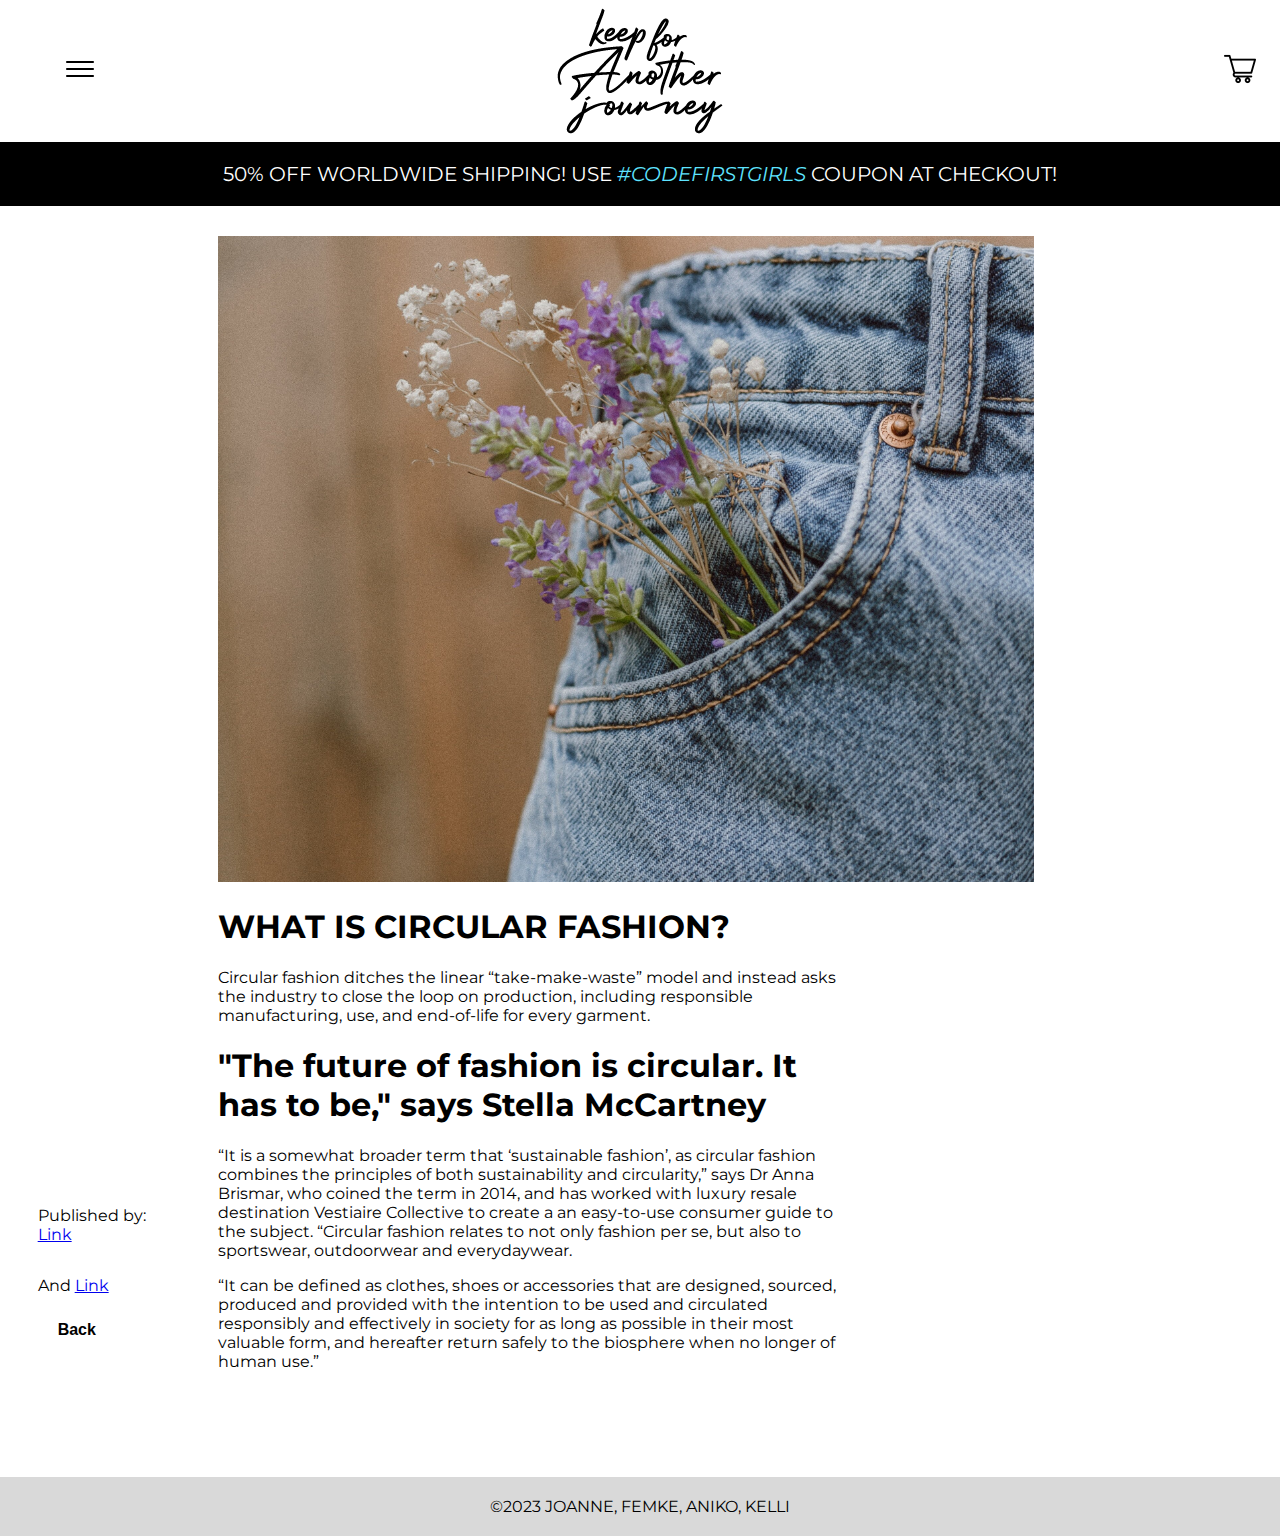
<file: circular_fashion/circular_fashion.html>
<!DOCTYPE html>
<html lang="en">

<head>
    <meta charset="UTF-8" />
    <meta http-equiv="X-UA-Compatible" content="IE=edge" />
    <meta name="viewport" content="width=device-width, initial-scale=1.0" />
    <title>FAKJ</title>
    <!-- CSS -->
    <link rel="stylesheet" href="./circular_fashion_style.css" />
    <!-- Google Fonts -->
    <link rel="preconnect" href="https://fonts.googleapis.com" />
    <link rel="preconnect" href="https://fonts.gstatic.com" crossorigin />
    <link
        href="https://fonts.googleapis.com/css2?family=Montserrat:ital,wght@0,200;0,300;0,600;0,700;0,800;0,900;1,200;1,300;1,400;1,600;1,700&display=swap"
        rel="stylesheet" />
</head>

<body>
       <!--Header, Navigation Bar, Dropdown Menu-->
    <header>
        <nav class="navbar">
          <!--Flexbox for navbar tags-->
          <!--Logo-->
          <ul class="symbols">
            <li class="hamburger">
              <!--Symbol for burger bar-->
              <img src="../assets/bar.png" alt="hamburger" />
              <div class="dropdown symbol">
                <!--Dropdown menu, display is changing on hover-->
                <div class="dropdown-menu max-width">
                  <!--container with styling-->
                  <div><a href="#">NEW </a></div>
                  <div class="border"></div>
                  <!--stripes between list tags-->
                  <div><a href="#">FIND YOUR STYLE </a></div>
                  <div class="border"></div>
                  <div><a href="#">TOPS </a></div>
                  <div class="border"></div>
                  <div><a href="#">TROUSERS </a></div>
                  <div class="border"></div>
                  <div><a href="#">DRESSES </a></div>
                  <div class="border"></div>
                  <div><a href="#">OUTERWEAR </a></div>
                  <div class="border"></div>
                  <div><a href="#">SHOES </a></div>
                  <div class="border"></div>
                  <div><a href="#">ACCESSORIES </a></div>
                  <div class="border"></div>
                  <div><a href="../about/about.html"> ABOUT US</a></div>
                </div>
              </div>
            </li>
          </ul>
          <a class="symbols" href="../desktop_home/index.html">
            <img
              class="KFAJ-logo"
              src="../assets/KFAJ-logo.png"
              alt="Keep For Another Journey logo" />
          </a>
          <ul class="symbols">
            <li>
              <!--Shopping cart-->
              <img src="../assets/shopping_cart.png" alt="shopping cart" />
            </li>
            <!--Shopping Cart-->
          </ul>
        </nav>
        <!--Coupon-->
        <div class="coupon">
            <span>50% OFF WORLDWIDE SHIPPING! USE <em>#CODEFIRSTGIRLS</em> COUPON AT CHECKOUT!</span>
        </div>
    </header>

    <main>
        <img id="circ-fash-img" src="../Images/circ_fash.jpeg" alt="Circular Fashion">
        <h1>WHAT IS CIRCULAR FASHION?</h1>
        <p>
            Circular fashion ditches the linear “take-make-waste” model and instead asks the industry to close the loop
            on production, including responsible manufacturing, use, and end-of-life for every garment.
        </p>

        <h1>
            "The future of fashion is circular. It has to be," says Stella McCartney
        </h1>

        <p>
            “It is a somewhat broader term that ‘sustainable fashion’, as circular fashion combines the principles of
            both sustainability and circularity,” says Dr Anna Brismar, who coined the term in 2014, and has worked with
            luxury resale destination Vestiaire Collective to create a an easy-to-use consumer guide to the subject.
            “Circular fashion relates to not only fashion per se, but also to sportswear, outdoorwear and everydaywear.
        </p>

        <p>
            “It can be defined as clothes, shoes or accessories that are designed, sourced, produced and provided with
            the intention to be used and circulated responsibly and effectively in society for as long as possible in
            their most valuable form, and hereafter return safely to the biosphere when no longer of human use.”
        </p>
    </main>

    <section>
        <p>Published by: <a href="https://goodonyou.eco/what-is-circular-fashion/">Link</a> </p>
        <p>And <a href="https://www.harpersbazaar.com/uk/fashion/a27189370/circular-fashion-definition/">Link</a> </p>
        <a href="../desktop_home/index.html"> <button>Back</button> </a>
    </section>

    <footer>©2023 JOANNE, FEMKE, ANIKO, KELLI</footer>
</body>
</file>
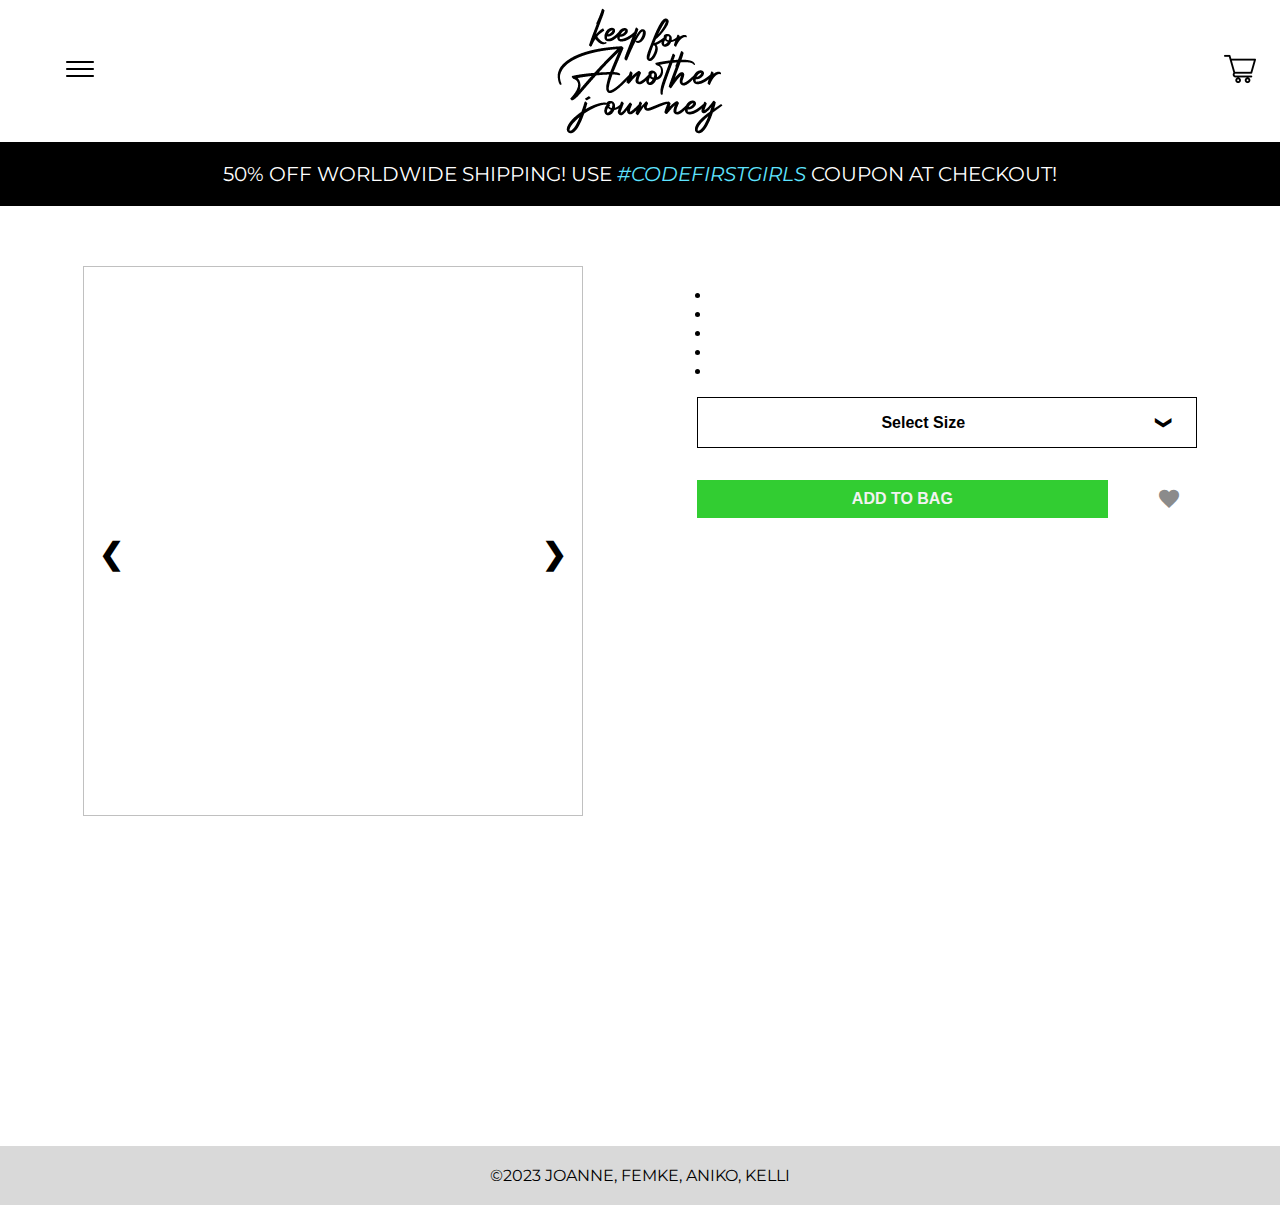
<file: desktop_home/productpage.html>
<!DOCTYPE html>
<html lang="en">

<head>
  <meta charset="UTF-8" />
  <meta http-equiv="X-UA-Compatible" content="IE=edge" />
  <meta name="viewport" content="width=device-width, initial-scale=1.0" />
  <title>Document</title>
  <!-- CSS -->
  <link rel="stylesheet" href="../desktop_home/style.css" />
  <!-- JavaScript -->
  <script src="./productpage_script.js" defer type="module"></script>
  <!-- Google Fonts -->
  <link rel="preconnect" href="https://fonts.googleapis.com" />
  <link rel="preconnect" href="https://fonts.gstatic.com" crossorigin />
  <link
    href="https://fonts.googleapis.com/css2?family=Montserrat:ital,wght@0,200;0,300;0,600;0,700;0,800;0,900;1,200;1,300;1,400;1,600;1,700&display=swap"
    rel="stylesheet" />
  <link rel="stylesheet"
    href="https://fonts.googleapis.com/css2?family=Material+Symbols+Outlined:opsz,wght,FILL,GRAD@20..48,100..700,0..1,-50..200" />
</head>

<body>
  <!--Header, Navigation Bar, Dropdown Menu-->
  <header>
    <nav class="navbar">
      <!--Flexbox for navbar tags-->
      <!--Logo-->
      <ul class="symbols">
        <li class="hamburger">
          <!--Symbol for burger bar-->
          <img src="../assets/bar.png" alt="hamburger" />
          <div class="dropdown symbol">
            <!--Dropdown menu, display is changing on hover-->
            <div class="dropdown-menu max-width">
              <!--container with styling-->
              <div><a href="#">NEW </a></div>
              <div class="border"></div>
              <!--stripes between list tags-->
              <div><a href="#">FIND YOUR STYLE </a></div>
              <div class="border"></div>
              <div><a href="#">TOPS </a></div>
              <div class="border"></div>
              <div><a href="#">TROUSERS </a></div>
              <div class="border"></div>
              <div><a href="#">DRESSES </a></div>
              <div class="border"></div>
              <div><a href="#">OUTERWEAR </a></div>
              <div class="border"></div>
              <div><a href="#">SHOES </a></div>
              <div class="border"></div>
              <div><a href="#">ACCESSORIES </a></div>
              <div class="border"></div>
              <div><a href="../about/about.html"> ABOUT US</a></div>
            </div>
          </div>
        </li>
      </ul>
      <a class="symbols" href="../desktop_home/index.html">
        <img class="KFAJ-logo" src="../assets/KFAJ-logo.png" alt="Keep For Another Journey logo" />
      </a>
      <ul class="symbols">
        <li>
          <!--Shopping cart-->
          <img src="../assets/shopping_cart.png" alt="shopping cart" />
        </li>
        <!--Shopping Cart-->
      </ul>
    </nav>
    <!--Coupon-->
    <div class="coupon">
      <span>50% OFF WORLDWIDE SHIPPING! USE <em>#CODEFIRSTGIRLS</em> COUPON AT CHECKOUT!</span>
    </div>
  </header>

  <section class="left">
    <div class="slideshow-box">
      <!-- Slideshow Container -->
      <div class="slideshow-container">
        <!-- Product Slide 1 -->
        <div class="product-slide">
          <img id="img-1" />
        </div>

        <!-- Product Slide 2 -->
        <div class="product-slide">
          <img id="img-2" />
        </div>

        <!-- Product Slide 3 -->
        <div class="product-slide">
          <img id="img-3" />
        </div>

        <!-- Product Slide 4 -->
        <div class="product-slide">
          <img id="img-4" />
        </div>

        <!-- Next and previous buttons -->
        <a class="prev">&#10094;</a>
        <a class="next">&#10095;</a>
      </div>
    </div>
  </section>

  <section class="right">
    <div class="product-info">
      <h2 id="product-name"></h2>
      <h3 id="product-price"></h3>
      <ul class="product-description">
        <li id="product-descr-1"></li>
        <li id="product-descr-2"></li>
        <li id="product-descr-3"></li>
        <li id="product-descr-4"></li>
        <li id="product-descr-5"></li>
      </ul>
      <!-- Dropdown Menu -->
      <div class="size-dropdown">
        <button class="size-dropbtn">
          Select Size <span class="dropbtn-arrow">&#10095;</span>
        </button>
        <div class="size-drop-content">
          <p class="dropdown-size">Small</p>
          <p class="dropdown-size">Medium</p>
          <p class="dropdown-size">Large</p>
          <p class="dropdown-size">XLarge</p>
        </div>
      </div>
      <div class="purchase-btn-container">
        <button class="purchase-btn">ADD TO BAG</button>
        <span class="material-symbols-outlined"> favorite </span>
      </div>
    </div>
  </section>

  <footer>©2023 JOANNE, FEMKE, ANIKO, KELLI</footer>
</body>

</html>
</file>
<file: circular_fashion/circular_fashion_style.css>
/************************************************************************/
/*Body*/
* {
    box-sizing: border-box;
    /* list-style-type: none; */
}

body {
    font-family: "Montserrat", sans-serif;
    display: grid;
    grid-template-columns: repeat(6, 1fr);
    grid-template-rows: repeat(5, auto);
    gap: 30px;
    margin: 0px;
}

@media screen and (max-width: 600px) {


    .navbar>ul {
        padding: 0px;
    }

    #circ-fash-img {
        width: 350px !important;
        height: 350px !important;
    }

    main {
        grid-column: 1 !important;
    }

    section {
        grid-row: 3 !important;
        grid-column: 1 !important;
    }

}

button {
    background-color: white;
    border: none;
    padding: 10px 20px;
    font-weight: bold;
    font-size: 1rem;
    transition-duration: 0.5s;
}

button:hover {
    background-color: black;
    color: white;
}

/************************************************************************/
/*Header*/
header {
    margin-bottom: auto;
    grid-row: 1;
    grid-column: 1 / span 6;
}

.navbar {
    display: flex;
    flex-direction: row;
    flex-wrap: wrap;
    justify-content: space-between;
    align-items: center;
    padding: 8px;
    width: auto;
    width: 100%;
}

.symbols {
    display: flex;
    flex-direction: row;
    list-style-type: none;
}

.symbols>li>img {
    width: 32px;
    height: 32px;
    margin: 1em;
    cursor: pointer;
}

.coupon {
    background-color: black;
    color: white;
    font-size: 20px;
    padding: 1em 0px 1em 0px;
    text-align: center;
}

em {
    color: rgb(95, 228, 255);
}

/************************************************************************/
/*Dropdown menu*/

.dropdown {
    position: absolute;
    top: 90px;
    left: 0px;
    display: none;
    width: 100%;
}

.dropdown-menu {
    display: flex;
    flex-direction: row;
    width: 100%;
    flex-wrap: nowrap;
    justify-content: space-around;
    font-size: 18px;
    height: 5.25em;
    text-align: center;
    padding: 2em 1em 2em 1em;
    z-index: 1;
    margin: 0px;
    background-color: white;
}

.dropdown-menu>div>a {
    text-decoration: none;
    color: black;
}

.border {
    border-right: 1px solid black;
}

.hamburger:hover .dropdown {
    display: block;
}

/************************************************************************/
/*Main*/

main {
    grid-row: 2;
    grid-column: 2/5;
}

section {
    grid-row: 2;
    grid-column: 1/2;
    display: flex;
    flex-direction: column;
    justify-content: end;
    margin: 20%;
}

#circ-fash-img {
    width: 816px;
    height: 646px;
    object-fit: cover;
}



/************************************************************************/
/*Footer*/
footer {
    grid-row: 5;
    grid-column: 1 / span 6;
    background-color: rgb(217, 217, 217, 100%);
    padding: 20px;
    position: relative;
    display: grid;
    justify-content: center;
}
</file>
<file: desktop_home/style.css>
/************************************************************************/
/*Body*/
* {
  box-sizing: border-box;
}

@media screen and (max-width: 600px) {
  .navbar>ul {
    padding: 0px;
  }

  .dropdown-menu {
    flex-wrap: wrap;
  }

  .shop-img {
    width: 408px !important;
  }

  .reversible-jacket-gif {
    width: 408px !important;
  }

  .circular-fashion-box>img {
    width: 408px !important;
  }

  .box-3 {
    grid-row: 3 !important;
    grid-column: 1 !important;
  }

  .box-4 {
    grid-row: 4 !important;
    grid-column: 1 !important;
  }

  .product-image {
    width: 300px !important;
    height: 200px !important;
  }

  .product-slide>img {
    width: 400px !important;
    height: 600px !important;
  }

  .right {
    grid-row: 4 !important;
    grid-column: 2/4 !important;
  }

}

body {
  font-family: "Montserrat", sans-serif;
  display: grid;
  grid-template-columns: repeat(6, 1fr);
  grid-template-rows: repeat(9, auto);
  gap: 30px;
  margin: 0px;
}

button {
  background-color: white;
  border: none;
  padding: 10px 20px;
  font-weight: bold;
  font-size: 1rem;
  transition-duration: 0.5s;
}

button:hover {
  background-color: black;
  color: white;
}

p {
  font-size: 18px;
}

.large-text {
  font-size: 50px;
  letter-spacing: 5px;
  text-align: center;
  margin: 10px 0 10px 0;
}

hr {
  border-style: solid;
}

/************************************************************************/
/*Header*/
header {
  margin-bottom: auto;
  grid-row: 1;
  grid-column: 1 / span 6;
}

.navbar {
  display: flex;
  flex-direction: row;
  flex-wrap: wrap;
  justify-content: space-between;
  align-items: center;
  padding: 8px;
  width: auto;
  width: 100%;
}

.symbols {
  display: flex;
  flex-direction: row;
  list-style-type: none;
}

.symbols>li>img {
  width: 32px;
  height: 32px;
  margin: 1em;
  cursor: pointer;
}

.coupon {
  background-color: black;
  color: white;
  font-size: 20px;
  padding: 1em 0px 1em 0px;
  text-align: center;
}

em {
  color: rgb(95, 228, 255);
}

/************************************************************************/
/*Dropdown menu*/

.dropdown {
  position: absolute;
  top: 90px;
  left: 0px;
  display: none;
  width: 100%;
}

.dropdown-menu {
  display: flex;
  flex-direction: row;
  width: 100%;
  flex-wrap: nowrap;
  justify-content: space-around;
  font-size: 18px;
  height: 5.25em;
  text-align: center;
  padding: 2em 1em 2em 1em;
  z-index: 1;
  margin: 0px;
  background-color: white;
}

.dropdown-menu>div>a {
  text-decoration: none;
  color: black;
}

.border {
  border-right: 1px solid black;
}

.hamburger:hover .dropdown {
  display: block;
}

/************************************************************************/
/*Shop Map*/
.shop-map-box {
  grid-row: 2;
  grid-column: 3/5;
  position: relative;
  display: grid;
  justify-content: center;
}

.shop-img {
  width: 816px;
  height: 646px;
  object-fit: cover;
}

.centered {
  position: absolute;
  text-align: center;
  top: 50%;
  left: 50%;
  transform: translate(-50%, -50%);
  color: white;
}

/************************************************************************/
/*Fresh Arrivals Slide*/

.gradient-background {
  width: 100%;
  height: 100%;
  grid-row: 4;
  grid-column: 1 / span 6;
  display: grid;
  gap: 1em;
  justify-content: center;
  background: rgb(255, 255, 255);
  background: linear-gradient(15deg,
      rgb(174, 240, 253) 0%,
      rgba(162, 162, 230, 1) 51%,
      rgba(95, 228, 255, 1) 100%);
  padding-bottom: 3em;
}

.fresh-arrivals-header {
  grid-row: 3;
  grid-column: 1 / span 4;
  font-size: 28px;
  color: white;
  margin: 0px;
  padding: 0px;
}

.fresh-arrivals-slide-box {
  grid-row: 4;
  grid-column: 1/5;
  display: grid;
  gap: 1em;
  justify-content: center;
  align-items: center;
}

/*fix positions for slide pictures*/
.product-image {
  width: 400px;
  height: 300px;
  object-fit: cover;
  border: 1px solid rgba(255, 255, 255, 0.493);
  opacity: 0.7;
  transition: 0.1s ease;
}

.box-1 {
  grid-row: 1;
  grid-column: 1;
}

.box-2 {
  grid-row: 2;
  grid-column: 1;
}

.box-3 {
  grid-row: 1;
  grid-column: 2;
}

.box-4 {
  grid-row: 2;
  grid-column: 2;
}

.box-price-tag {
  position: absolute;
  border: 1px solid rgba(0, 0, 0, 0.637);
  background-color: rgb(255, 255, 255, 0.5);
  margin: 2em;
  opacity: 0;
  transition: 0.3s ease;
  font-size: 24px;
  padding-left: 10px;
  padding-right: 10px;
  box-shadow: 0px 8px 16px 0px rgba(0, 0, 0, 0.4);
}

.box-1:hover .product-image,
.box-2:hover .product-image,
.box-3:hover .product-image,
.box-4:hover .product-image {
  cursor: pointer;
  opacity: 1;
  transition: 0.01s ease;
}

.box-1:hover .box-price-tag,
.box-2:hover .box-price-tag,
.box-3:hover .box-price-tag,
.box-4:hover .box-price-tag {
  opacity: 1;
  transition: 0.3 ease;
}

/************************************************************************/
/*Find your Style*/
.find-your-style-box {
  grid-row: 5;
  grid-column: 3/5;
  position: relative;
  display: grid;
  justify-content: center;
}

.reversible-jacket-gif {
  width: 816px;
  height: 646px;
  object-fit: cover;
}

.find-your-style-text {
  position: absolute;
  text-align: center;
  top: 50%;
  left: 50%;
  transform: translate(-50%, -50%);
  color: white;
}

.find-your-text {
  font-size: 3rem;
  letter-spacing: 5px;
  margin-bottom: 0;
}

.style-text {
  font-style: italic;
  font-size: 5rem;
  letter-spacing: 18px;
  margin: 0;
}

/************************************************************************/
/*Categories Slide*/

.categories-header {
  grid-row: 6;
  grid-column: 2 / span 5;
}

.categories-section {
  grid-row: 7;
  grid-column: 1 / span 6;
}

.categories-background {
  background-color: rgb(139, 139, 139);
  width: 100%;
}

.gallery-scroll {
  display: flex;
  flex-wrap: nowrap;
  flex-direction: row;
  scroll-snap-type: x mandatory;
  scroll-behavior: smooth;
  overflow-x: scroll;
  text-align: center;
}

/* Hide scrollbar for Chrome, Safari and Opera */
.gallery-scroll::-webkit-scrollbar {
  display: none;
}

/* Hide scrollbar for IE, Edge and Firefox */
.gallery-scroll {
  -ms-overflow-style: none;
  /* IE and Edge */
  scrollbar-width: none;
  /* Firefox */
}

.gallery-item {
  display: flex;
  flex-direction: column;
  margin: 1em;
}

.gallery-item img {
  border-radius: 100%;
  width: 175px;
  height: 175px;
  margin-top: 10px;
  object-fit: cover;
}

figcaption {
  font-weight: bold;
  color: white;
  margin: 20px 0 10px;
}

/************************************************************************/
/*Circular Fashion Box*/
.circular-fashion-box {
  grid-row: 8;
  grid-column: 3/5;
  position: relative;
  display: grid;
  justify-content: center;
}

.circular-fashion-box>img {
  width: 816px;
  height: 646px;
  object-fit: cover;
}

/* productpage.html CSS BELOW*/

/************************************************************************/
/* Product Slideshow */

section {
  display: inline;
  width: 500px;
  height: 700px;
}

.left {
  grid-row: 3;
  grid-column: 2/4;
}

.right {
  grid-row: 3;
  grid-column: 5/6;
}

.slideshow-container {
  width: 500px;
  height: 550px;
  margin: auto;
  position: relative;
}

.product-slide img {
  width: 500px;
  height: 550px;
  object-fit: cover;
}

/* Next & previous buttons */
.prev,
.next {
  cursor: pointer;
  position: absolute;
  top: 50%;
  width: auto;
  margin-top: -22px;
  padding: 16px;
  color: #000;
  font-weight: bold;
  font-size: 30px;
  transition: 0.6s ease;
  user-select: none;
}

.next {
  right: 0;
}

.numbertext {
  color: #f2f2f2;
  font-size: 15px;
  padding: 8px 12px;
  position: absolute;
  top: 93%;
  right: 2%;
}

.product-description li {
  padding-left: 0;
  list-style-type: disc;
}

.product-description {
  padding-left: 15px;
}

/* Size Dropdown Menu */
.size-dropbtn {
  background-color: #fff;
  border: #000 1px solid;
  width: 100%;
  text-align: end;
}

.dropbtn-arrow {
  display: inline-block;
  padding: 5px;
  margin-left: 40%;
  transform: rotate(90deg);
}

.size-drop-content {
  display: none;
  position: absolute;
  background-color: rgb(230, 230, 230);
  min-width: 500px;
  box-shadow: 0px 8px 16px 0px rgba(0, 0, 0, 0.2);
  z-index: 1;
}

.size-dropdown:hover .size-drop-content {
  display: block;
}

.size-drop-content p:hover {
  background-color: rgb(139, 139, 139);
}

.dropdown-size {
  margin: 0;
  padding: 10px;
}

/* Add to Bag Button */

.purchase-btn-container {
  display: flex;
  flex-direction: row;
  justify-content: space-between;
  align-items: center;
  margin: 2em 1em 1em 0;
}

.purchase-btn {
  background-color: #32cd32;
  color: #f2f2f2;
  width: 85%;
}

/* Google Fonts Heart Icon */
.material-symbols-outlined {
  font-variation-settings: "FILL" 1, "wght" 400, "GRAD" 0, "opsz" 300;
  color: rgb(139, 139, 139);
}

.material-symbols-outlined:hover {
  color: red;
}

/************************************************************************/
/*Footer*/
footer {
  grid-row: 9;
  grid-column: 1 / span 6;
  background-color: rgb(217, 217, 217, 100%);
  padding: 20px;
  position: relative;
  display: grid;
  justify-content: center;
}
</file>
